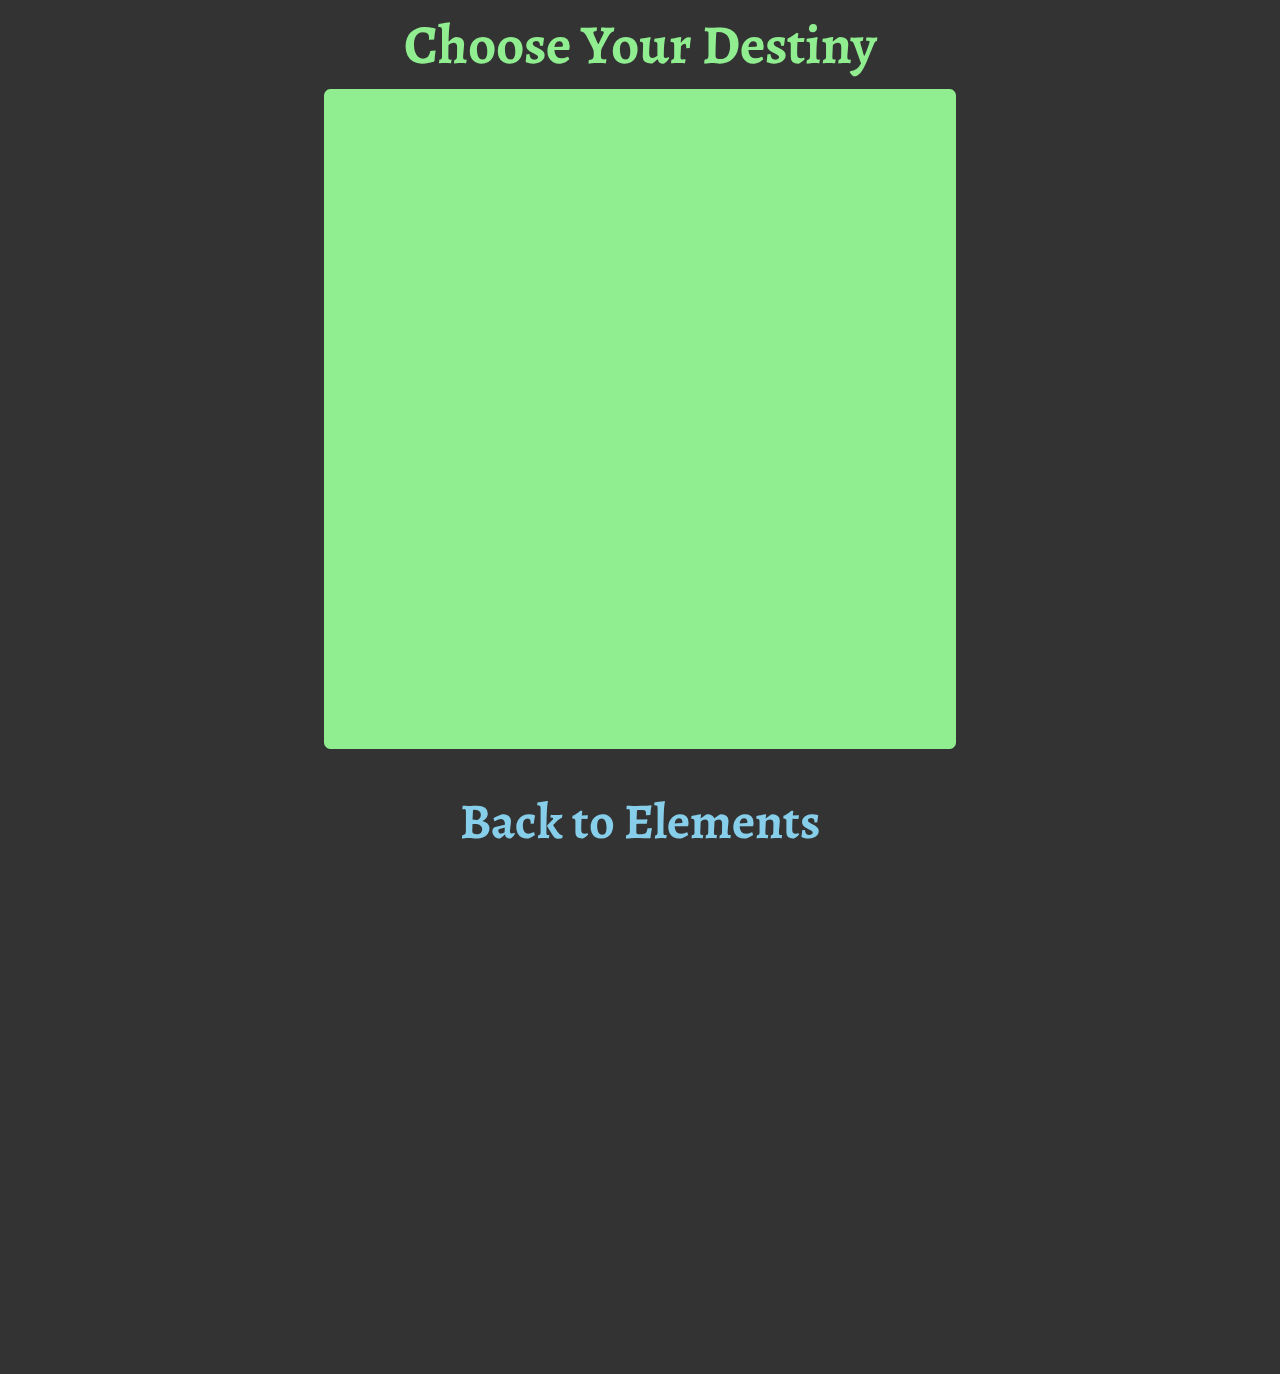
<file: JsForFrontend-20180107/index.html>
<!DOCTYPE html>
<html lang="en">
<head>
    <meta charset="UTF-8">
    <title>Title</title>

    <link rel="stylesheet" href="style.css">
    <script src="https://ajax.googleapis.com/ajax/libs/jquery/3.2.1/jquery.min.js"></script>
</head>
<body>
<header>

</header>
<main id="elementsContainer">
    <h1>Choose Your Destiny</h1>
    <div  class="container">
        <div class="containers">

        </div>
        <div class="containers">

        </div>
    </div>
</main>
<div id="elementInfo" class="no-display">
    <h1 id="elementInfoTitle"></h1>
    <div class="back-button">
        <button id="backToElements">Back to Elements</button>
    </div>
    <section class="second-layout">
        <div class="first-after-click">
            <ul class="creatures">

            </ul>
        </div>
        <div class="center-after-click">

        </div>

        <div id="right-after-click">

        </div>
    </section>
</div>
<script src="app.js"></script>
</body>
</html>
</file>
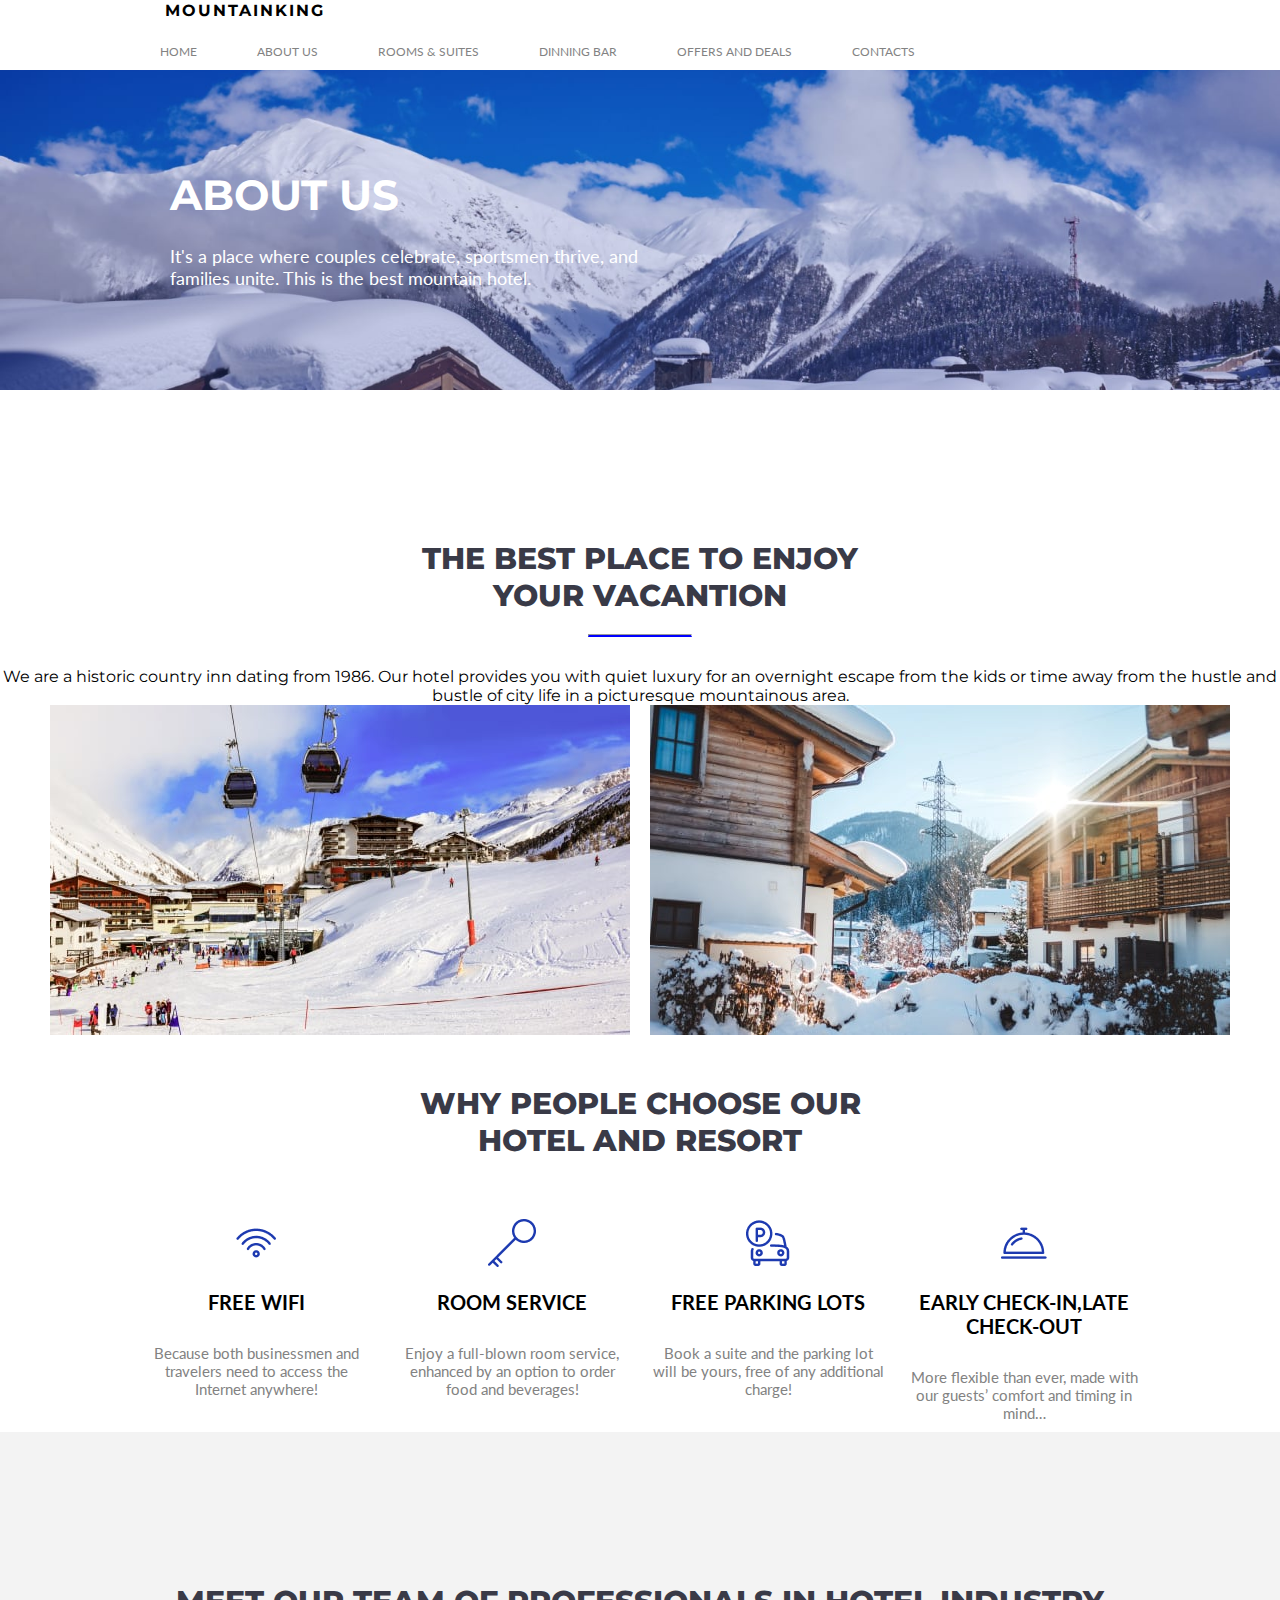
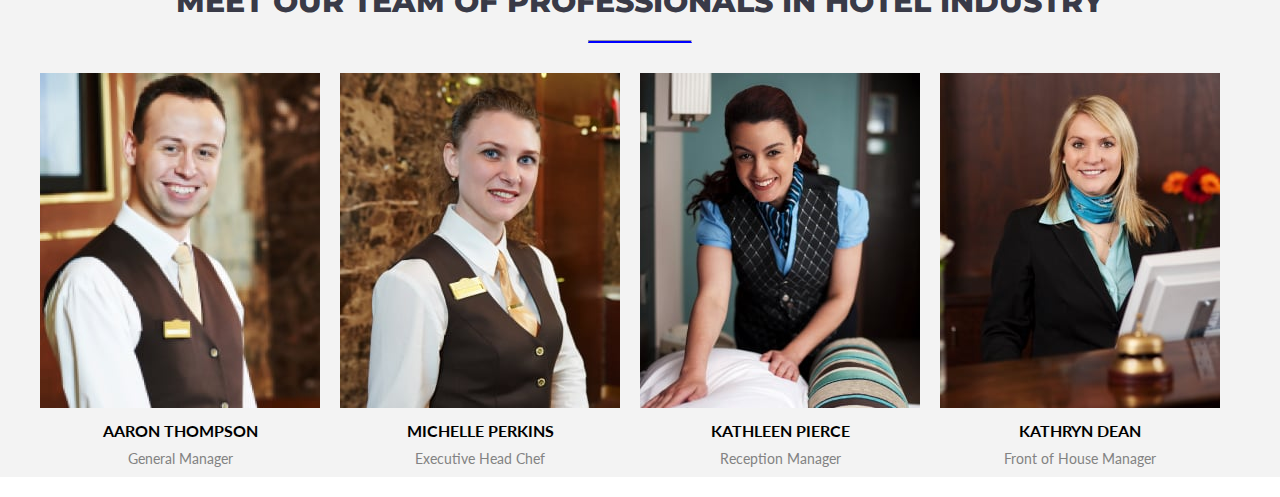
<file: FrontEnd-20171029/02.MountainResponsive/index.html>
<!DOCTYPE html>
<html lang="en">
<head>
    <meta charset="UTF-8">
    <title>Title</title>
    <link rel="stylesheet" href="style.css" type="text/css">
    <link rel="stylesheet" href="responsive.css" type="text/css">
</head>
<body>
<nav class="menu">
    <span>mountainking</span>
    <ul class="nav-options">
        <li><a href="">home</a></li>
        <li><a href="">about us</a></li>
        <li><a href="">rooms & suites</a></li>
        <li><a href="">dinning bar</a></li>
        <li><a href="">offers and deals</a></li>
        <li><a href="">contacts</a></li>
    </ul>
    <i class="fa fa-bars" aria-hidden="true"></i>
</nav>
<header class="about-us">
    <h1>about us</h1>
    <p>It's a place where couples celebrate, sportsmen thrive, and families unite. This is the best mountain hotel.</p>


</header>
    <section class="best-place">
        <div class="info">
            <p  class="headings">the best place to enjoy your vacantion</p>
            <hr>
            <p id="country-descr">We are a historic country inn dating from 1986. Our hotel provides you with quiet luxury for an overnight escape from the kids or time away from the hustle and bustle of city life in a picturesque mountainous area.</p>
        </div>
        <div class="views">
            <img src="img/middle-background-one.jpg" alt="">
            <img src="img/middle-background-two.jpg" alt="">
        </div>
    </section>
    <p class="headings" id="second-heading" >why people choose our hotel and resort</p>
    <section class="why-us">
        <article class="extras">
            <div class="img-container">
                <img src="img/wifi.png" alt="wifi">
            </div>
            <div class="text-container">
                <h4>free wifi</h4>
                <p>Because both businessmen and travelers need to access the Internet anywhere!</p>
            </div>
        </article>

        <article class="extras">
            <div class="img-container">
                <img src="img/key.png" alt="key">
            </div>
            <div class="text-container">
                <h4>room service</h4>
                <p>Enjoy a full-blown room service, enhanced by an option to order food and beverages!</p>
            </div>
        </article>

        <article class="extras">
            <div class="img-container">
                <img src="img/parking.png" alt="parking">
            </div>
            <div class="text-container">
                <h4>free parking lots</h4>
                <p>Book a suite and the parking lot will be yours, free of any additional charge!</p>
            </div>
        </article>

        <article class="extras">
            <div class="img-container">
                <img src="img/food.png" alt="food">
            </div>
            <div class="text-container">
                <h4>early check-in,late check-out</h4>
                <p>More flexible than ever, made with our guests’ comfort and timing in mind…</p>
            </div>
        </article>
    </section>

<section class="team-presenting">
    <div class="final-section">
        <p class="headings">MEET OUR TEAM OF PROFESSIONALS IN HOTEL INDUSTRY</p><hr>
    </div>
    <section class="our-team">
        <article>
            <img src="img/pesho.jpg" alt="pesho">
            <h4>AARON THOMPSON</h4>
            <p>General Manager</p>
        </article>
        <article>
            <img src="img/penka.jpg" alt="pesho">
            <h4>MICHELLE PERKINS</h4>
            <p>Executive Head Chef</p>
        </article>
        <article>
            <img src="img/radka.jpg" alt="pesho">
            <h4>KATHLEEN PIERCE</h4>
            <p>Reception Manager</p>
        </article>
        <article>
            <img src="img/vanq.jpg" alt="pesho">
            <h4>KATHRYN DEAN</h4>
            <p>Front of House Manager</p>
        </article>
    </section>
</section>

</main>


</body>
</html>
</file>
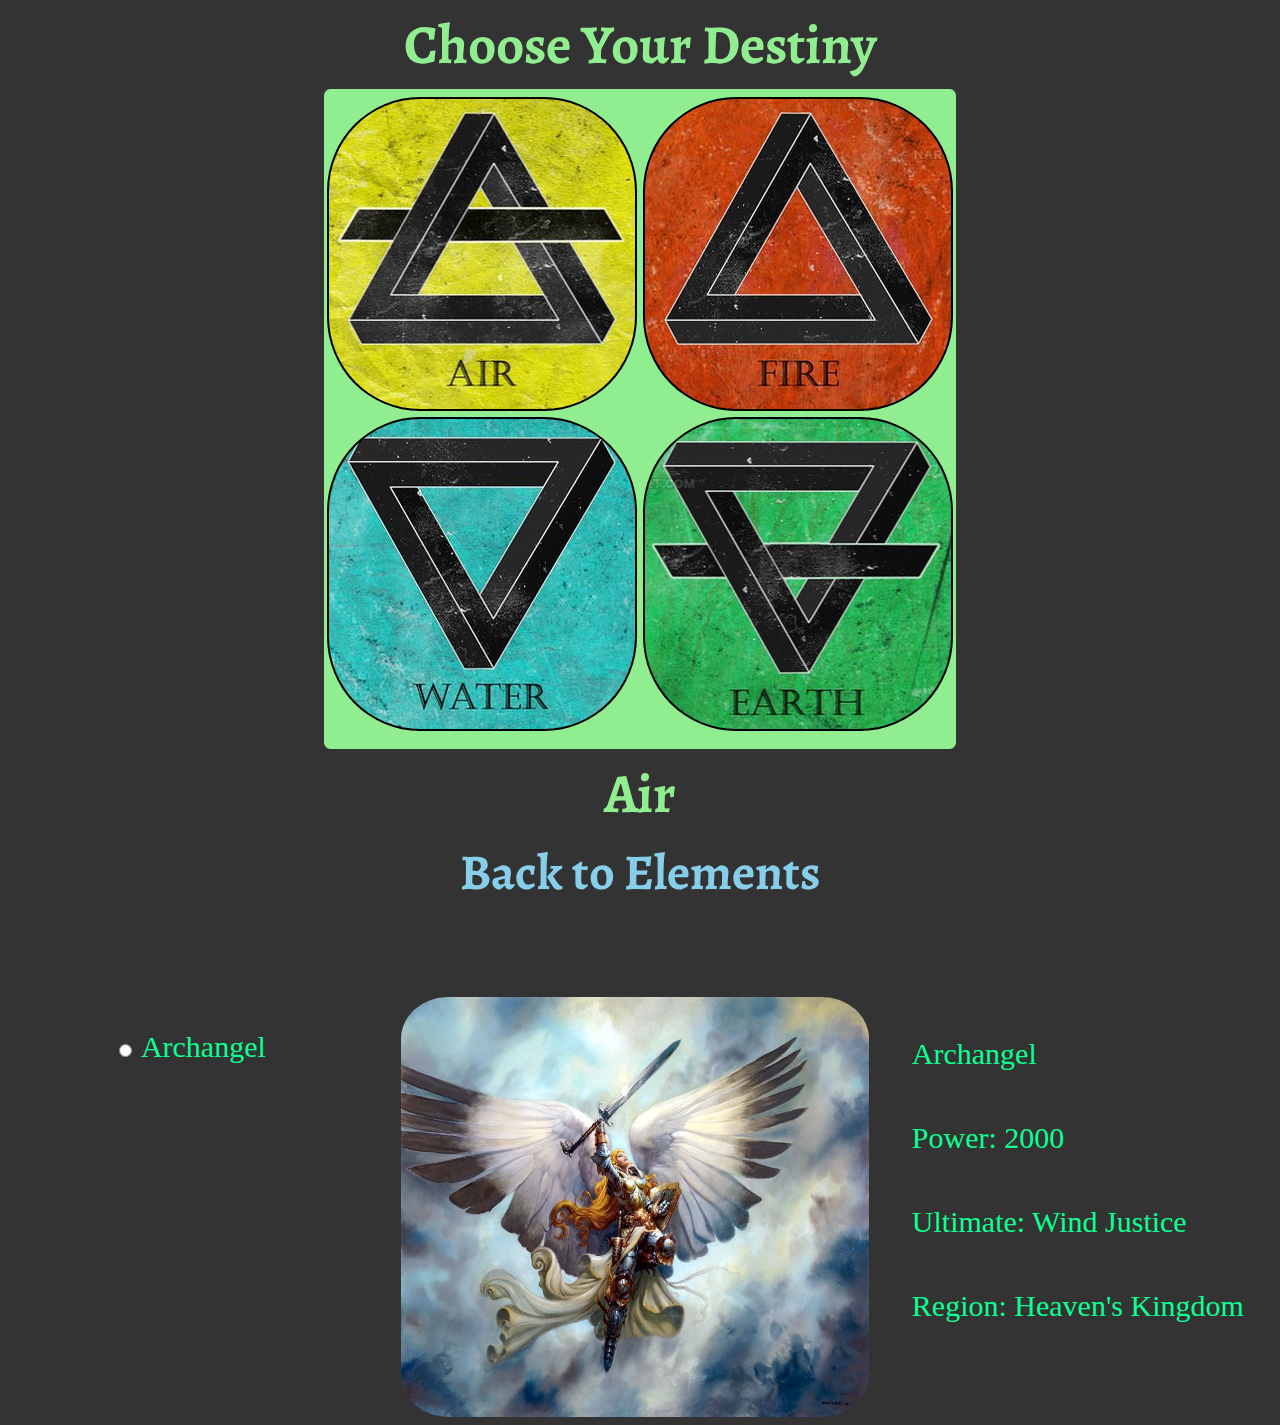
<file: JsForFrontend-20180107/events.html>
<!DOCTYPE html>
<html lang="en">
<head>
    <meta charset="UTF-8">
    <title>Title</title>

    <link rel="stylesheet" href="style.css">
    <script src="https://ajax.googleapis.com/ajax/libs/jquery/3.2.1/jquery.min.js"></script>
</head>
<body>
<header>

</header>
<main id="elementsContainer">

    <h1>Choose Your Destiny</h1>
    <div  class="container">
        <div class="containers">
            <div id="air" class="first clickable"></div>
            <div id="fire" class="second clickable"></div>
        </div>
        <div class="containers">
            <div id="water" class="third clickable"></div>
            <div id="earth" class="fourth clickable"></div>
        </div>
    </div>
</main>
<div id="elementInfo">
    <h1 id="elementInfoTitle">Air</h1>
    <div class="back-button">

    </div>
    <section class="second-layout">
        <div class="first-after-click">
            <ul class="creatures">

            </ul>
        </div>
        <div class="center-after-click">

        </div>
        <div id="right-after-click">
        </div>
    </section>
</div>
<script src ="jquery-data.js"></script>
</body>
</html>
</file>
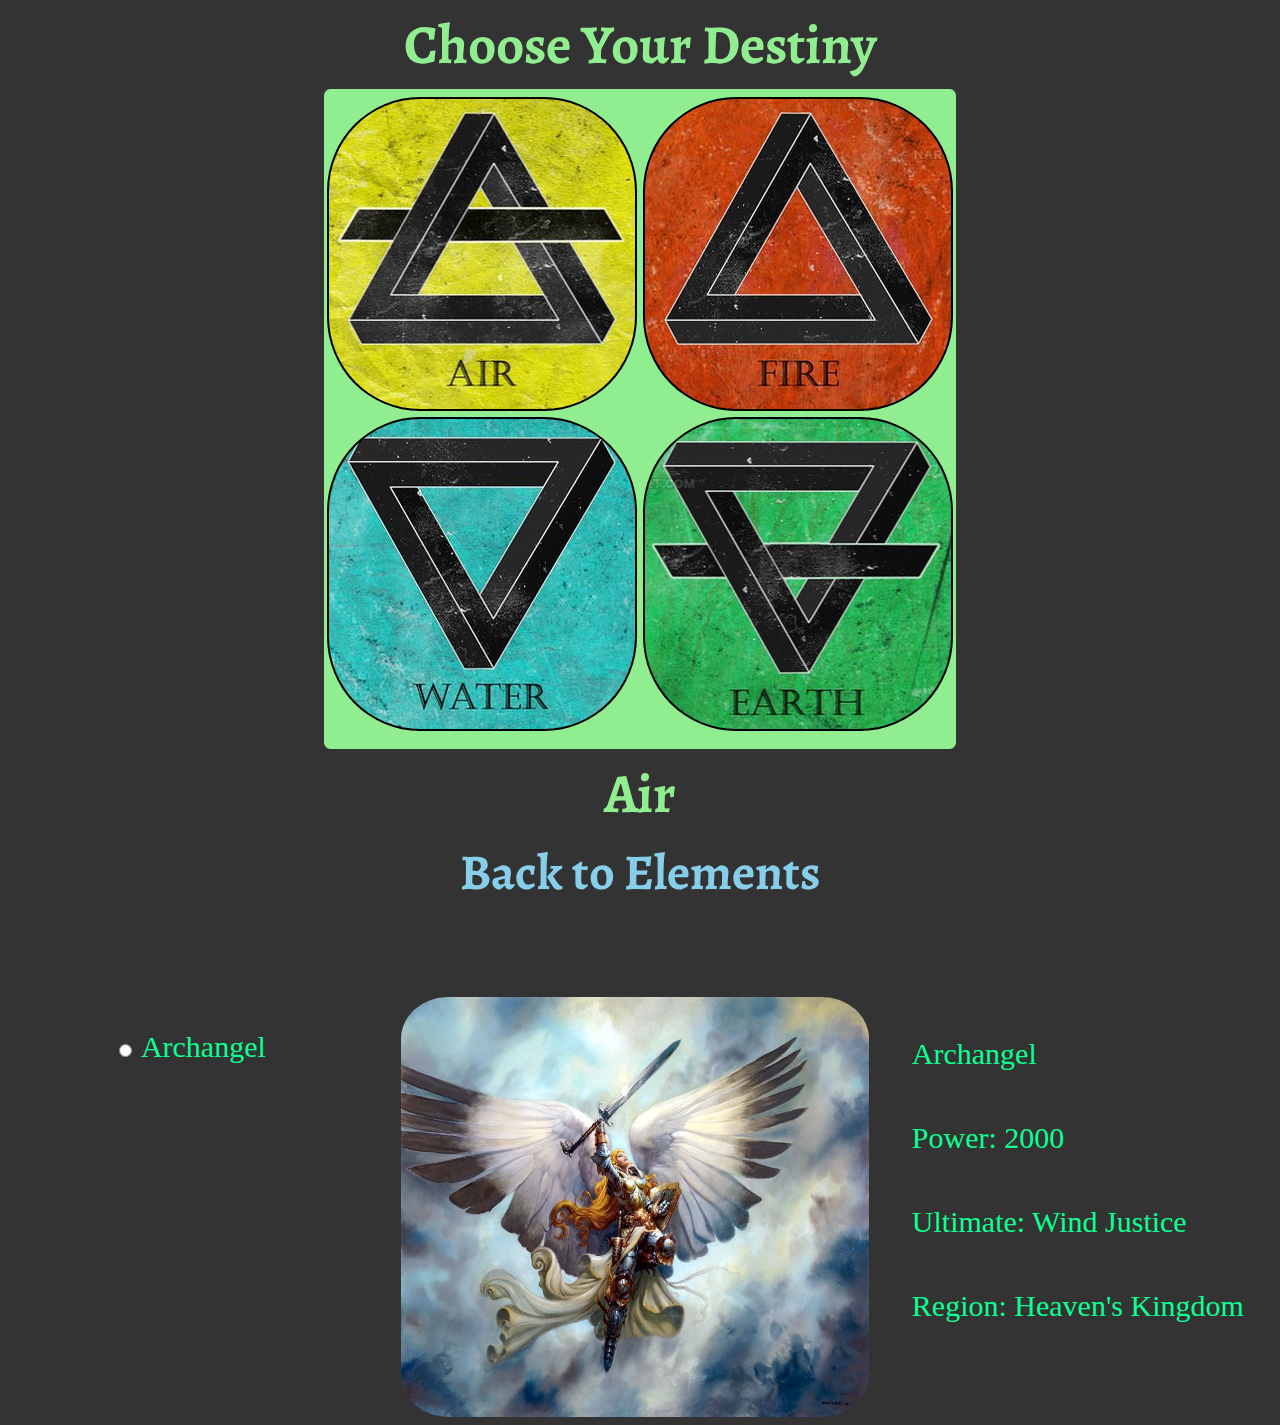
<file: JsForFrontend-20180107/jquery-data.html>
<!DOCTYPE html>
<html lang="en">
<head>
    <meta charset="UTF-8">
    <title>Title</title>

    <link rel="stylesheet" href="style.css">
    <script src="https://ajax.googleapis.com/ajax/libs/jquery/3.2.1/jquery.min.js"></script>
</head>
<body>
<header>

</header>
<main id="elementsContainer">

    <h1>Choose Your Destiny</h1>
    <div  class="container">
        <div class="containers">
            <div id="air" class="first clickable"></div>
            <div id="fire" class="second clickable"></div>
        </div>
        <div class="containers">
            <div id="water" class="third clickable"></div>
            <div id="earth" class="fourth clickable"></div>
        </div>
    </div>
</main>
<div id="elementInfo">
    <h1 id="elementInfoTitle">Air</h1>
    <div class="back-button">

    </div>
    <section class="second-layout">
        <div class="first-after-click">
            <ul class="creatures">

            </ul>
        </div>
        <div class="center-after-click">

        </div>
        <div id="right-after-click">
        </div>
    </section>
</div>
<script src = "jquery-data.js"></script>
</body>
</html>
</file>
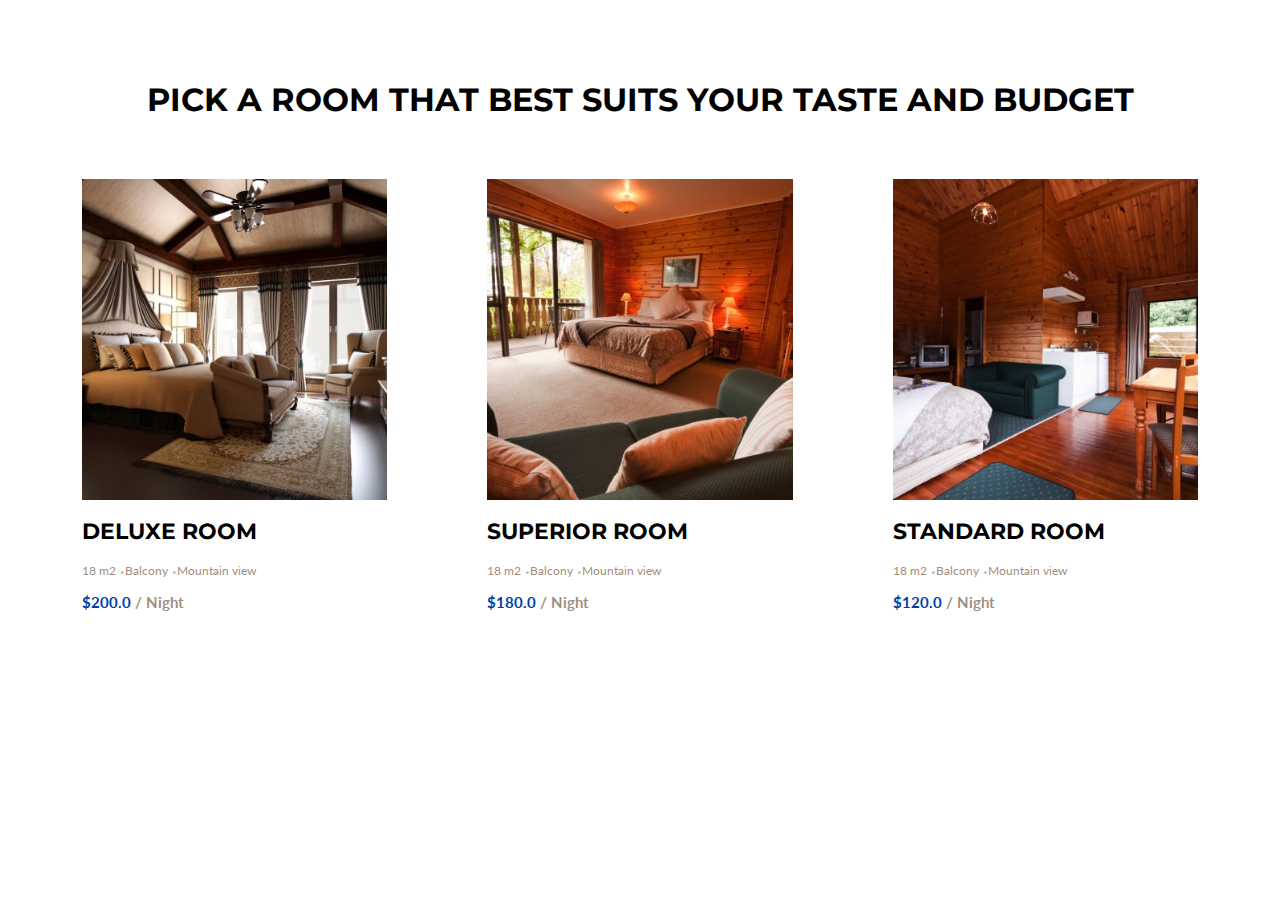
<file: FrontEnd-20171029/01.MountainRooms/mountain-rooms.html>
<!DOCTYPE html>
<html lang="en">
<head>
    <meta charset="UTF-8">
    <title>Mountain Rooms</title>
    <link rel="stylesheet" href="mauntain-rooms.css">
</head>
<body>
<main>
    <h1>Pick a room that best suits your taste and budget</h1>
    <div class="article-wrapper">
        <article>
        <figure><img src="images/img-01.jpg"/></figure>
        <h2 class="room-type">Deluxe room</h2>
        <ul class="goodies">
            <li class="no-dot">18 m2</li>
            <li>Balcony</li>
            <li>Mountain view</li>
        </ul>
        <h3 class="price"><span>&dollar;200.0</span> &#47 Night</h3>
    </article>

    <article>
        <figure><img src="images/img-02.jpg"/></figure>
        <h2 class="room-type">Superior room</h2>
        <ul class="goodies">
            <li class="no-dot">18 m2</li>
            <li>Balcony</li>
            <li>Mountain view</li>
        </ul>
        <h3 class="price"><span>&dollar;180.0</span> &#47 Night</h3>
    </article>

    <article>
        <figure><img src="images/img-03.jpg"/></figure>
        <h2 class="room-type">Standard room</h2>
        <ul class="goodies">
            <li class="no-dot">18 m2</li>
            <li>Balcony</li>
            <li>Mountain view</li>
        </ul>
        <h3 class="price"><span>&dollar;120.0</span> &#47 Night</h3>
    </article></div>

</main>
</body>
</html>
</file>
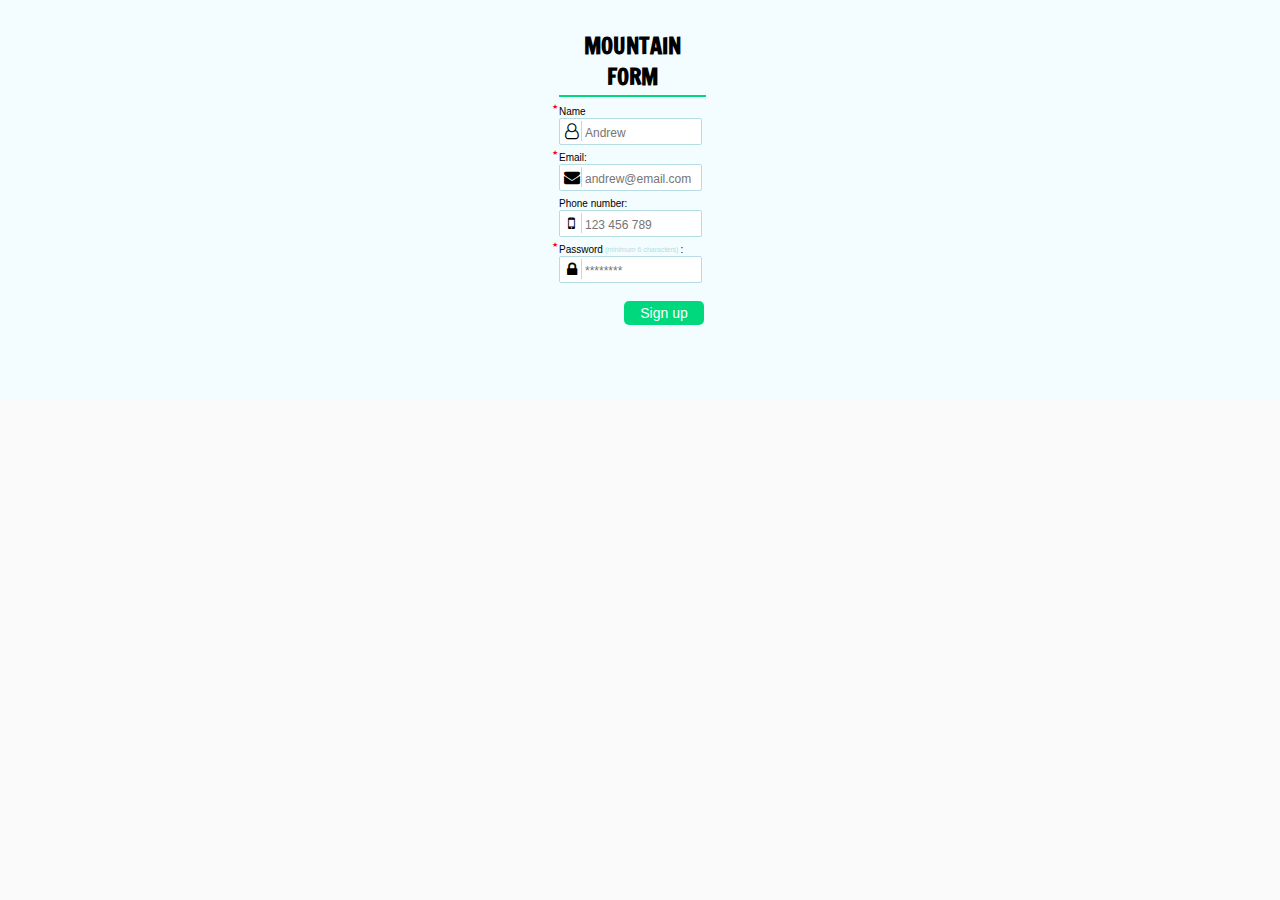
<file: FrontEnd-20171029/03.MountainForm/mauntain-form.html>
<!DOCTYPE html>
<html lang="en">
<head>
    <meta charset="UTF-8">
    <title>Mauntain Form</title>
    <link rel="stylesheet" href="maunain-form.css">

</head>
<body>
<main>
    <form action="">

                <div class="fields-wrapper">
                    <h1>Mountain Form</h1>
                  <div class="input"><label> <span>&starf;</span>Name</label>
                            <input type="text" class="input-field" placeholder="Andrew" required="true"><i
                            class="fa fa-user-o" aria-hidden="true"></i>
                    </div>

                    <div class="input"><label> <span>&starf;</span>Email:</label>
                        <input type="text" class="input-field" placeholder="andrew&#64;email.com" required="true">
                        <i class="fa fa-envelope" aria-hidden="true"></i>
                    </div>

                        <div class="input"><label>Phone number:</label>
                        <input type="text" class="input-field" placeholder="123 456 789" >
                            <i class="fa fa-mobile" aria-hidden="true"></i>
                    </div>

                    <div class="input"><label> <span>&starf;</span>Password<span class="in-password">(minimum 6 characters)</span>:
                        </label>
                        <input type="text" class="input-field" placeholder="********    " required="true"><i
                                class="fa fa-lock" aria-hidden="true"></i>
                    </div>

        </div>

        <button>
            Sign up
        </button>
    </form>
</main>
</body>
</html>
</file>
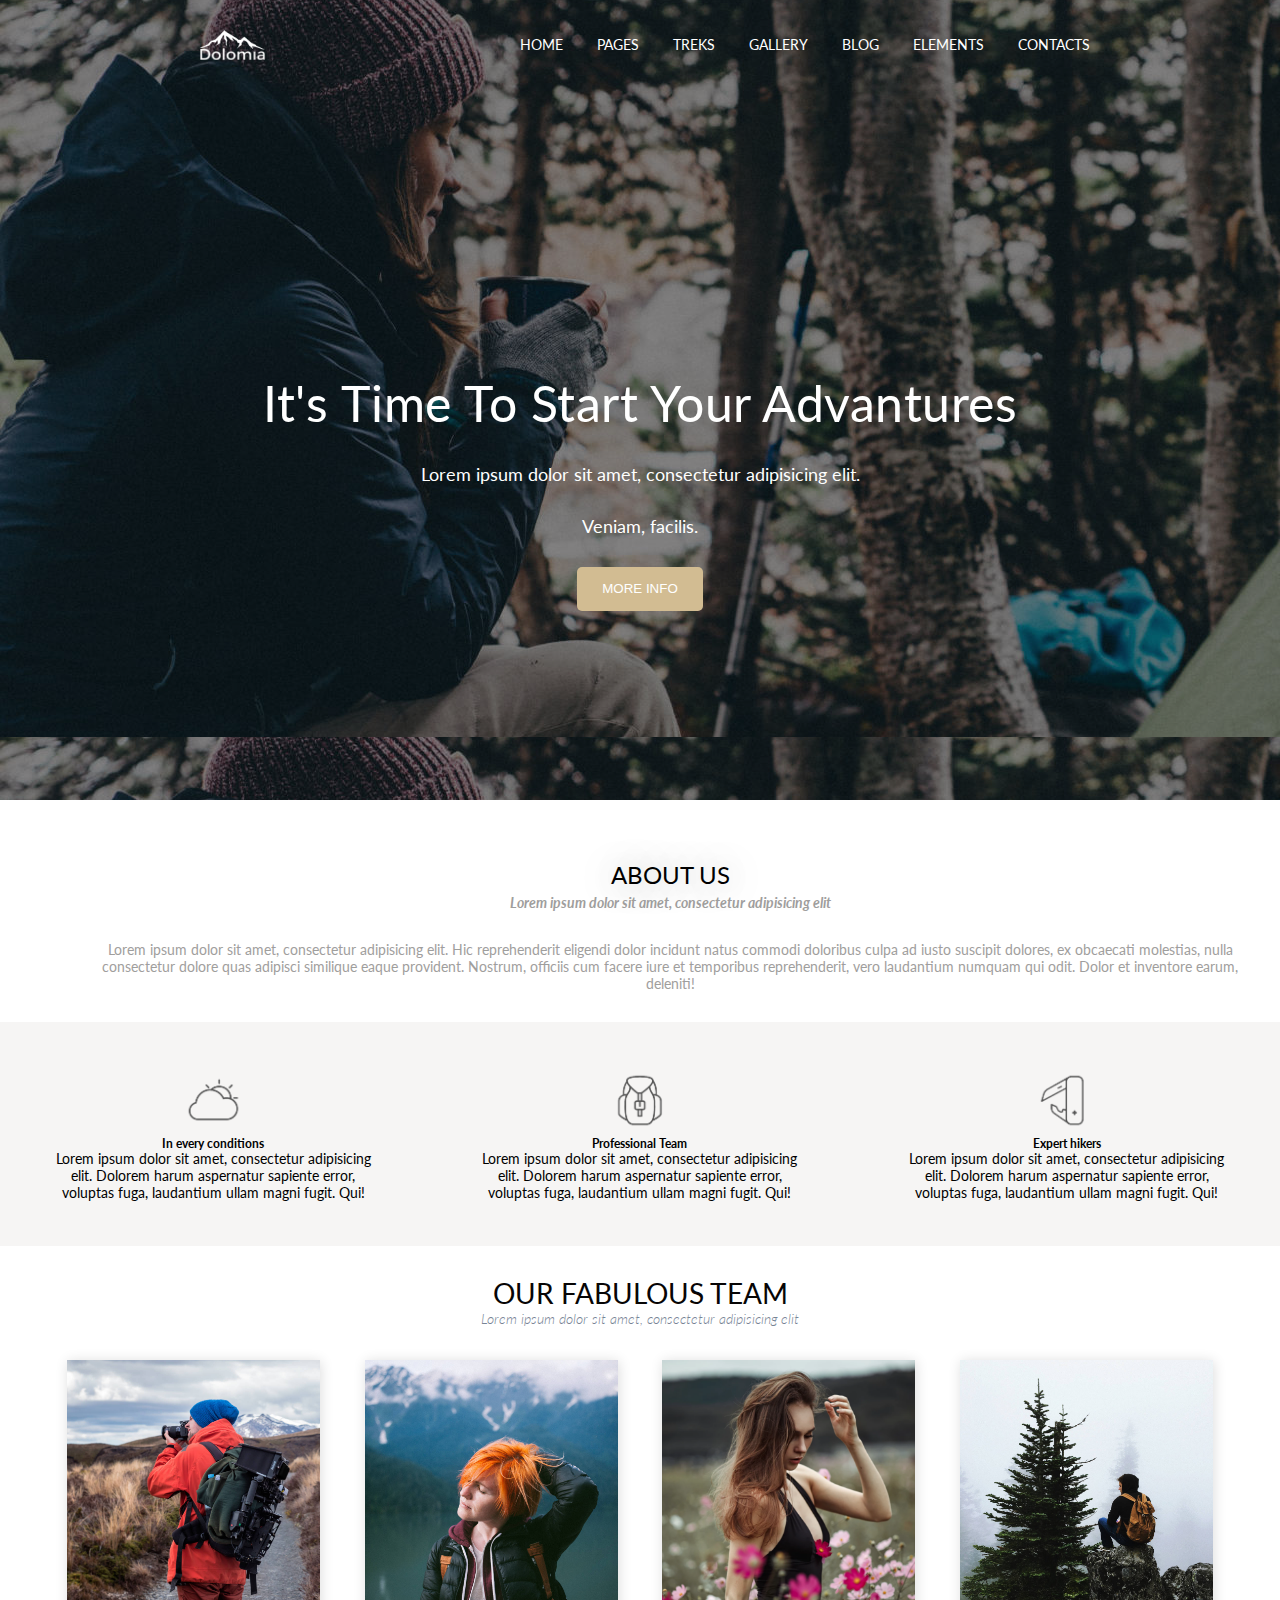
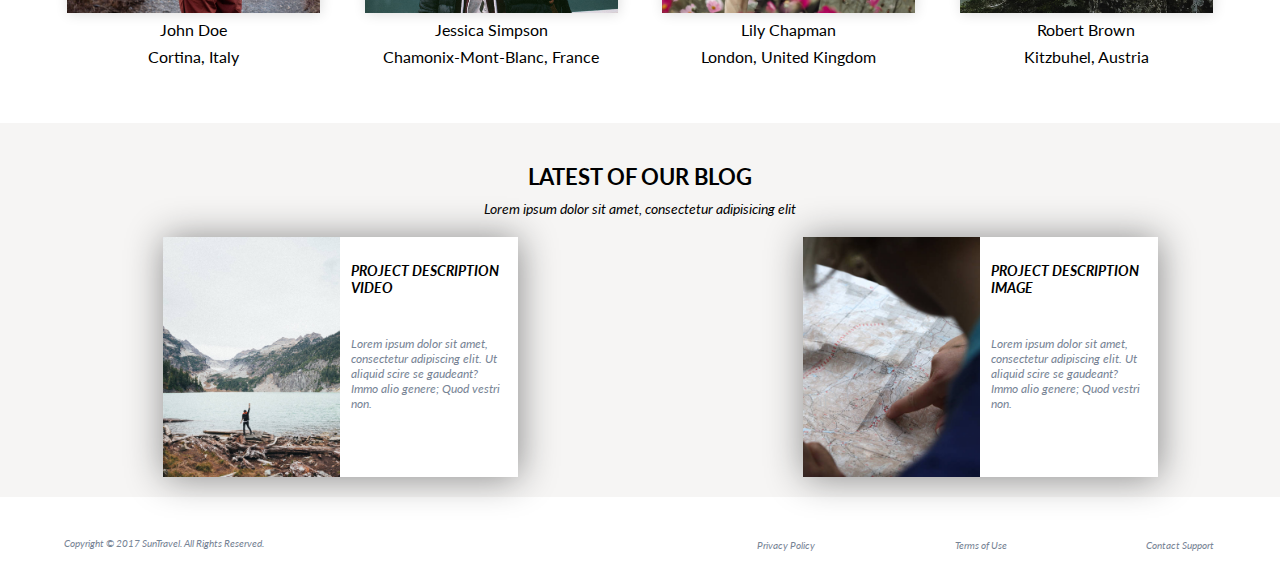
<file: FrontEnd-20171029/04.MountainLanding/mauntain-landing.html>
<!DOCTYPE html>
<html lang="en">
<head>
    <meta charset="UTF-8">
    <title>Mountain Landing</title>
    <link rel="stylesheet" href="mauntain-landing.css">
</head>
<body>
<header>
    <nav>
    <div class="logo">
        <img src="images/logo_white.png">
    </div>
        <ul>
            <li class="nav-item"><a href="#">Home</a></li>
            <li class="nav-item"><a href="#">Pages</a></li>
            <li class="nav-item"><a href="#">Treks</a></li>
            <li class="nav-item"><a href="#">Gallery</a></li>
            <li class="nav-item"><a href="#">Blog</a></li>
            <li class="nav-item"><a href="#">Elements</a></li>
            <li class="nav-item"><a href="#">Contacts</a></li>
        </ul>
    </nav>
    <h1>It's time to start your advantures</h1>
    <p class="head-description">
        Lorem ipsum dolor sit amet, consectetur adipisicing elit.
    </p>
    <p class="head-description">Veniam, facilis.</p>
    <button class="header-button " href="#">more info</button>
</header>
<main>
    <section class="about-us">
        <h3>About us</h3>
        <h4><em>Lorem ipsum dolor sit amet, consectetur adipisicing elit</em></h4>
        <p>Lorem ipsum dolor sit amet, consectetur adipisicing elit. Hic reprehenderit eligendi dolor incidunt natus commodi doloribus culpa ad iusto suscipit dolores, ex obcaecati molestias, nulla consectetur dolore quas adipisci similique eaque provident. Nostrum, officiis cum facere iure et temporibus reprehenderit, vero laudantium numquam qui odit. Dolor et inventore earum, deleniti!</p>
    </section>
    <section class="slogans">
        <article><img src="images/icon-1.png" alt="">
            <h5>In every conditions</h5>
            <p>Lorem ipsum dolor sit amet, consectetur adipisicing elit. Dolorem harum aspernatur sapiente error, voluptas fuga, laudantium ullam magni fugit. Qui!</p>
        </article>
        <article><img src="images/icon-2.png" alt="">
            <h5>Professional Team</h5>
            <p>Lorem ipsum dolor sit amet, consectetur adipisicing elit. Dolorem harum aspernatur sapiente error, voluptas fuga, laudantium ullam magni fugit. Qui!</p>
        </article>
        <article><img src="images/icon-3.png" alt="">
            <h5>Expert hikers</h5>
            <p>Lorem ipsum dolor sit amet, consectetur adipisicing elit. Dolorem harum aspernatur sapiente error, voluptas fuga, laudantium ullam magni fugit. Qui!</p>
        </article>
    </section>
    <section class="team">
        <h2>Our fabulous team</h2>
        <h4><em>Lorem ipsum dolor sit amet, consectetur adipisicing elit</em></h4>
        <div class="article-wrapper">
            <article>
                <figure><img src="images/person-1.jpg">
                </figure>
                <p class="person-name">John Doe</p>
                <p class="occupy">Cortina, Italy</p>
            </article>
            <article>
                <figure><img src="images/person-2.jpg">
                </figure>
                <p class="person-name">Jessica Simpson
                    </p>
                <p class="occupy">Chamonix-Mont-Blanc, France</p>
            </article>
            <article>
                <figure><img src="images/person-3.png">
                </figure>
                <p class="person-name">Lily Chapman</p>
                <p class="occupy">London, United Kingdom</p>
            </article>
            <article>
                <figure><img src="images/person-4.jpg">
                </figure>
                <p class="person-name">Robert Brown
                    </p>
                <p class="occupy">Kitzbuhel, Austria</p>
            </article>

        </div>
    </section>
    <section class="our-blog">
        <h4>Latest of our blog</h4>
        <p><em>Lorem ipsum dolor sit amet, consectetur adipisicing elit<em></p>
        <div class="our-blog article-wrapper">
            <article class="blog-article">
            <img src="images/blog-1.jpg">
            <div class="inside-article"><h5 class="video-descript">Project description video</h5>
            <p class="3">Lorem ipsum dolor sit amet, consectetur adipiscing elit. Ut aliquid scire se gaudeant? Immo alio genere; Quod vestri non.</p></div>
        </article>
        <article class="blog-article">
            <img src="images/blog-2.jpg">

            <div class="inside-article"><h5 class="video-descript">Project description image
            </h5>
            <p class="3">Lorem ipsum dolor sit amet, consectetur adipiscing elit. Ut aliquid scire se gaudeant? Immo alio genere; Quod vestri non.</p></div>
        </article></div>
    </section>
</main>
<footer><div class="article-wrapper" id="ender">
    <p class="copyright">
        Copyright &copy; 2017 SunTravel. All Rights Reserved.
    </p>
    <ul>
        <li class="footer-item"><a href="#">Privacy Policy</a></li>
        <li class="footer-item"><a href="#">Terms of Use</a></li>
        <li class="footer-item"><a href="#">Contact Support</a></li>
    </ul></div>
</footer>
</body>
</html>
</file>
<file: JsForFrontend-20180107/style.css>
@import url('https://fonts.googleapis.com/css?family=Alegreya');

body{
    background: #333333;
}
.containers{
    display: flex;
    justify-content: center;

}

h1{
    color:lightgreen;
    text-align: center;
    font-size: 55px;
    line-height: 15px;
    font-family: Alegreya;
}
h2 {
    color: #AAAAAA;
    text-align: center;
}
.container{
    width: 50%;
    padding: 5px 0;
    margin:5px auto;
    border-radius: 1%;
    background: lightgreen;
    text-align: center;
    height: 650px;
}
.first{

    border: 2px solid red;
    border-top-left-radius:40%;
    background: url("images/air.png") no-repeat center top ;
    transition: .5s;
}
.second{
    border: 2px solid red;
    border-top-right-radius:40%;
    background: url("images/fire.png") no-repeat scroll center top ;
    transition: .5s;
}
.third{

    border: 2px solid red;
    border-bottom-left-radius:40%;
    background: url("images/water.png") no-repeat scroll center top ;
    transition: .5s;
}
.fourth{

    border: 2px solid red;
    border-bottom-right-radius:40%;
    background: url("images/earth.png") no-repeat scroll center top ;
    transition: .5s;
}
.first:hover,.second:hover,.third:hover,.fourth:hover{
    transform: scale(1.1);
}
.first,.second,.third,.fourth{

    width: 310px;
    height: 310px;
    margin: 3px;
    border: 2px solid black;
    border-radius: 30%;
}
/*After Click*/
#backToElements {
    cursor: pointer;
    text-align: center;
    font-weight: 700;
    font-size: 50px;
    text-decoration: none;
    background: #333333;
    border:none;
    color:skyblue;
    font-family: Alegreya;
}
#backToElements:hover{
    color:yellow;
    border-radius: 50%;
    width: 30%;
}
.container ul{
     list-style: none;
     margin: 0;
     padding: 0;
     overflow: auto;
 }
 ul li{

     display: inline-block;
     position: relative;
     float: left;
     width: 100%;
     height:100px;
     color: #0DFF92;
     font-size: 30px;
     padding-left: 20%;
     padding-top: 5%;
     border-bottom: none;
 }
 ul{
     word-wrap: break-word;
 }
.second-layout{
    display: flex;
    margin-top: 60px;
    width: 100%;
}
.no-display {
    /* display: none; */
}
.back-button{
    text-align: center;
    height: 100px;
}
.first-after-click{
    /*//\\border: 2px solid black;*/
    border-radius: 20%;
    width: 30%;
    height: 420px;
    position: relative;
}
.center-after-click{
    width: 40%;
    margin-left: 10px;
    text-align: center;
}
.center-after-click #creature-image{

    height: 100%;
    border-radius: 10%;
    width: 95%;
}
.radio-button{
    cursor: pointer;
}
#right-after-click{

    width: 30%;
    color:#0DFF92;
    float: left;
    font-size: 30px;
    padding-left: 20px;
}
#right-after-click p{
    padding: 10px;
}
</file>
<file: FrontEnd-20171029/02.MountainResponsive/responsive.css>
@media all and (max-width: 479px) {
    body {position: relative;
        display: block;
    }
        .menu ul{
        display: none;
    }
        nav.menu {
            width: 100%;
            padding: 0.5em;
            height: 2em;
            align-items: center;
            justify-content: space-between;
        }
    .menu span {
margin-left: 2em;
    }
    .paragraph {
        font-size: 0.6em;
        width: 96%;
    }
    nav.menu i {
        display: inline-flex;
        float: right;
        font-size: 24px;
        padding-right: 2em;
    }
    .headings {
        margin: 0.5em auto;
        width: 85%;
        font-size: 1.1em;
    }
    .best-place {
        font-size: 12px;
    }
    .about-us {
        padding: 0 2%;
    }
    p#country-descr {
        margin: 2em auto;
        width: 91%;
        color: #828282;
        }
    .views {
        flex-flow: column;
    }
    hr {
        width: 80%;
    }
    div.info hr {
        width: 20%;
    }
    #second-heading {
        width: 85%;
        margin: 1em auto;

    }
    .why-us , .our-team{
        align-items: center;
        display: flex;
        flex-flow: column;
        justify-content: space-around;
    }
    article.extras {
        width: 95%;
    }
    .headings:last-of-type {
        height: 96%;
        font-size: 0.9em;
        margin: 1em auto;
    }
}
</file>
<file: FrontEnd-20171029/01.MountainRooms/mauntain-rooms.css>
@import url('https://fonts.googleapis.com/css?family=Lato');
@import url('https://fonts.googleapis.com/css?family=Montserrat');
* {
    margin: 0;
    padding: 0;
}

body {
    width:100%;
    font-family:'Lato', 'Montserrat',sans-serif;
    font-size: 15px;
}
main {
    margin: 80px auto;
    position: relative;
    width: 95%;

    }
.article-wrapper {
    display: flex;
    flex-flow: row;
}
h1, h2{
    font-family: 'Montserrat', sans-serif;
    text-transform: uppercase;
    color: black;
    font-weight: bolder;
}
h1 {
    text-align: center;
    margin: 30px auto;
    font-size: 32px;
    font-weight: bold;

}

article {
    width: 35%;
    position: relative;
    box-sizing: border-box;
    color: #9F8F81;
    text-align: left;
    margin: 30px;
    padding: 0 20px;

}

h3.price span {
    color: #003EA8;
}

img {
    width: 100%;
    height: auto;
}


h2 {
font-size: 22px;
margin: 15px 0;
}

ul#goodies {
    display: inline-block;
    list-style-type: disc;
    width: 100%;
}
h3 {
font-size: 15px;
margin: 15px 0;
}

li {
    display: inline-block;
   font-size: 12px;
    text-align: left;
}
li::before {
    content: '\2022 ';
    color: #c1c0bf;
    font-size: 8px;
}

li.no-dot::before {
    content: " ";
}
</file>
<file: FrontEnd-20171029/04.MountainLanding/mauntain-landing.css>
@import url("https://fonts.googleapis.com/css?family=Lato:100,300,400,700,900");
 * {
     margin: 0;
     padding: 0;
 }

body {
    font-family: 'Lato',sans-serif;
    font-size: 14px;
}
main{
    width: 100%;
}
nav, h2, p.head-description{
    margin: auto;
    color: white;
}

header nav {
    margin: 30px 200px;
    height: 40px;
    width: 70%;
    display: inline-block;
}
 ul {
    float: right;
    list-style-type: none;
    width: 65%;
    vertical-align: middle;
    display: flex;
    flex-flow: row;
    justify-content: space-between;
}
 ul li {
    font-size: 14px;
    color: white;
    padding: 6px;
}
header ul li a {
    color: white;
    text-decoration: none;
    text-transform: uppercase;
}
div.logo {
    height: 100%;
    float: left;
}
div.logo img {
    height: 30px;
}
h1 {
    margin-top: 270px;
    font-size: 50px;
    color: white;
    letter-spacing: 0.5px;
    font-weight: 400;
    text-transform: capitalize;
    text-align: center;
}
p.head-description {
    margin-top: 30px;
    font-size: 18px;
    text-align: center;
}
header {
    width: 100%;
    height: 800px;
    background-color: #070505;
    background-size: cover;
    position: relative;
    z-index: 5;
}
header::after {
    content: "";
    background: url("images/header.jpg");
    opacity: 0.5;
    top: 0;
    left: 0;
    bottom: 0;
    right: 0;
    position: absolute;
    z-index: -1;
}
header button.header-button {
    display: block;
    text-decoration: none;
    text-align: center;
    line-height: 100%;
    height: 44px;
    width: 126px;
    text-transform: uppercase;
    background-color: #D2BC92;
    color: #ffffff;
    margin: auto;
    margin-top: 30px;
    padding: 5px;
    border-radius: 5px;
    border: none;
}
main section.about-us {
    width: 100%;
    height: auto;
    text-transform: uppercase;
}
.about-us {
    padding: 30px;
}
section.about-us>h3 {
    margin: 30px auto;
    margin-bottom: 5px;
    text-align: center;
    font-size: 24px;
    font-weight: normal;
    text-shadow: 1px 1px 35px #9f9e9d;
}
.about-us h4 {
    text-align: center;
    text-transform: none;
    margin: auto;
    color: #9f9e9d;
    margin-bottom: 30px;
}
.about-us p {
    color: #9f9e9d;
    text-transform: none;
    margin: auto;
    text-align: center;
    padding: 0 70px;
}
section.slogans {
    padding: 40px 0;
    background-color: #F6F5F4;
    display: flex;
    flex-flow: row;
    justify-content: space-around;
}
.slogans article {
    width: 26%;
    text-align: center;
    margin: 5px;
}
.slogans article img {
    width: 20%;
}
main section.team {
    height: auto;

}
.team h2 {
    font-size: 28px;
    font-weight: 400;
    padding-top: 30px;
    color: #070505;
    text-align: center;
}
.team h4 {
    text-align: center;
    color: #778495;
    font-weight: 300;
    margin-bottom: 30px;
    }
div.article-wrapper {
    width: 90%;
    margin: auto;
    display: flex;
    flex-flow: row;
    flex-wrap: wrap;
    justify-content: space-between;
}
.team article {
    text-align: center;
    display: block;
    width: 22%;
    font-size: 16px;
    padding-bottom: 10px;
    background-color: white;
    height: auto;
    margin: 3px;
    border-radius: 5px;

}
article figure{
    width: 100%;
}
.team article img {
    max-width: 100%;
    box-shadow: 1px 1px 12px #dddddd;
    overflow: hidden;
}
.person-name {

    padding: 4px 10px;
}
.occupy {

    padding: 4px 10px;
}
/* - - - - - - - - CUSTOMERS - - - - - -*/
section.our-blog {
    background-color: #F6F5F4;
    margin: 40px 0;
    height: auto;

}
.team h2 {
    text-transform: uppercase;
}
.our-blog h4, .our-blog p {
    margin: auto;
    text-align: center;
}
.our-blog h4 {
    text-transform: uppercase;
}
.our-blog .article-wrapper {
    display: flex;
    flex-flow: row;
    justify-content: space-around;
    width: 100%;
    height: auto;
    padding: 20px;
}
.our-blog h4 {
    padding-top: 40px;
    margin-bottom: 10px;
    font-size: 22px;
    text-align: center;
}

.our-blog img {
    width: 50%;
    height: 100%;
    float: left;
    overflow: hidden;

}
.inside-article {
    float: right;
    width: 44%;
    padding: 5px;
    padding-right: 10px;

}
article.blog-article {
    background-color: #ffffff;
    width: 355px;
    height:240px;
    box-shadow: 1px 1px 35px #888888;

}
h5.video-descript {
    text-align: left;
    padding: 20px 0;
    text-transform: uppercase;
    font-size: 14px;
}
.inside-article p {
    text-align: left;
    margin-top: 20px;
    margin-bottom: 30px;
    font-size: 12px;
    color: #778495;
}
p.customers-slogan{
    font-size: 12px;
}

/* - - - - - - - - FOOTER - - - - - -*/
footer {
    color: #778495;
    font-size: 10px;
    margin: 20px 0;
}
footer p {

    float: left;
}
footer ul {
    width: 40%;
}
li.footer-item {
    font-size: 10px;
    padding: 2px;
    }

footer a{
    color: #778495;
    text-decoration: none;
}
#ender {
    justify-content: space-between;
}
</file>
<file: FrontEnd-20171029/02.MountainResponsive/style.css>
@import "https://fonts.googleapis.com/css?family=Lato";
@import "https://fonts.googleapis.com/css?family=Montserrat";
@import url("https://maxcdn.bootstrapcdn.com/font-awesome/4.7.0/css/font-awesome.min.css");
*{
    margin: 0;
}
body{
    font-family: Lato,sans-serif;
}
body .menu {
    background: white;
    width: 100%;
    margin-top: 0;
    text-transform:uppercase;
    justify-content: flex-end;
    height: 70px;

}
.menu span{
    font-weight: bold;
    margin-left: 165px;
    letter-spacing: 2px;
    font-family: Montserrat,sans-serif;
}
.menu ul{
    display: inline-flex;
    margin-left: 100px;
}
.nav-options li{
    list-style-type:none;
    padding: 20px;
    margin-right: 20px;
}
.nav-options li a {
    text-decoration: none;
    color: #828282;
    font-weight: 400;
    font-size:12px;
}
nav.menu i {
    display: none;
    font-size: 24px;
}
hr{
    font-weight: bold;
    width: 8%;
    border-bottom: 2px solid blue;
    margin:auto;
    margin-top:20px;
    margin-bottom:30px;

}
.about-us{
    background: url("img/aboutus-background.jpg") center;
    background-size: cover;
    height: 220px;
    width: 100%;
    color: white;
    padding-top:100px;
    padding-left: 170px;
}
.about-us h1{
    font-family: Montserrat,sans-serif;
    font-weight:700;
    font-size: 42px;
    line-height: 1.2;
    text-transform: uppercase;
    padding-bottom: 15px;
}
.about-us p{
    padding-top: 10px;
    width: 38%;
    font-size: 18px;
}
.best-place{
    font-family: Montserrat,sans-serif;
    text-align: center;
    margin-top: 20px;
}

.headings{
    font-family: Montserrat,sans-serif;
    text-transform: uppercase;
    text-align: center;
    margin: auto;
    margin-top: 150px;
    font-weight: 800;
    font-size: 30px;
    width: 35%;
    color: #393a47;
}
#second-heading{
    width: 35%;
    margin: 50px auto;
}
.headings:nth-child(2){
    width: 60%;
}
.headings:last-of-type{
    width: 80%;
}
.paragraph{
    color: #828282;
    width: 60%;
    margin: auto;
    margin-bottom: 30px;
}
.info .paragraph{
    font-family: 'Lato', sans-serif;
    text-align: center;
    font-size: 16px;
    line-height: 1.5;

}
.views{
    display: flex;
    justify-content:center;
}
.views img{
    margin:0 10px ;
}
.why-us{
    text-align: center;
    display: flex;
    justify-content: center;
    font-family: Lato,sans-serif;
    margin-top: 30px;
    font-size: 15px;
}
.why-us article{
    width: 20%;
}

.extras h4{
    text-transform: uppercase;
}
.img-container,.text-container{
    padding: 10px;
}
.text-container p{
    color: #828282;
}
.text-container h4{
    margin-bottom:30px;
    font-weight: bold;
    font-size: 20px;
}
.our-team{
    display: flex;
    justify-content: center;
}
.team-presenting{
    background: #f3f3f3;
    padding-top: 1px;
    margin-bottom: 20px;
}
.our-team h4, .our-team p{
    text-align: center;
}
.our-team img,.our-team h4,.our-team p{
    margin-bottom:10px ;
}
.our-team p{
    color: #828282;;
    font-size: 14px;
    font-family: 'Lato', sans-serif;

}
.our-team article{
    margin-right: 20px;
}
</file>
<file: FrontEnd-20171029/03.MountainForm/maunain-form.css>
@import url("https://maxcdn.bootstrapcdn.com/font-awesome/4.7.0/css/font-awesome.min.css");
@import url('https://fonts.googleapis.com/css?family=Francois+One');
@import url("https://fonts.googleapis.com/css?family=Source+Sans+Pro:300");

* {
    margin: 0;
    padding: 0;
}

body {
    width: 100%;
    font-family: 'Source Sans', sans-serif;
   background-color: #FAFAFA;
}

main {
    margin: auto;
    height: auto;
    background-color: #F3FCFF  ;
}

form {
    display: block;
    justify-content: flex-start;
    flex-flow: column;
    align-items: center;
    margin: auto;
    position: relative;
    width: 320px;
    height: 400px;

}
h1 {width: 60%;
    font-family:"Francois One" , sans-serif;
    text-align: center;
    text-transform: uppercase;
    font-size: 22px;
    margin: auto;
    padding-bottom: 3px;
    border-bottom: solid 2px #00D87D;
    margin-bottom: 25px;
}


span {
position: absolute;
top: -3px;
left: -7px;
color: red;
font-size: 7px;
}

.fields-wrapper {
    display: flex;
    justify-content: center;
    flex-flow: column;
    align-items: center;
padding: 30px;
padding-right: 45px;
}

span.in-password {
    position: relative;
    left: 0;
    top: -1px;
    margin: 0 2px;
    color:#B6DDE4 ;
}

label {
    font-family: 'Source Sans', sans-serif;
    font-size: 10px;
    font-weight: 300;
    position: absolute;
    top: -16px;
}
div.input-field {
    position: relative;
    float: left;
    display: flex;
    flex-flow: row wrap;

}


.input {
    width: 60%;
    height: 46px;
    position: relative;

}

input {
    position: relative;
    left: 0px;
    bottom: 4px;
    height: 25px;

    font-size: 14px;
    width: 96%;
    border: 1px solid #B6DDE4;
    border-radius: 2px;
}

::placeholder {
    padding-left: 25px;
    font-size: 12px;
}

i {
    position: absolute;
    border-right: solid 1px #B6DDE4;
    padding: 2px;
    left: 3px;
    bottom: 27px;
    width: 15px;
    text-align: center;
}

button {
    position: relative;
    width: 80px;
    height: 24px;
    background-color: #00D87D;
    color: #FFFFFF;
    font-size: 14px;
    border: none;
    border-radius: 5px;
    bottom: 35px;
    left: 144px;
}
</file>
